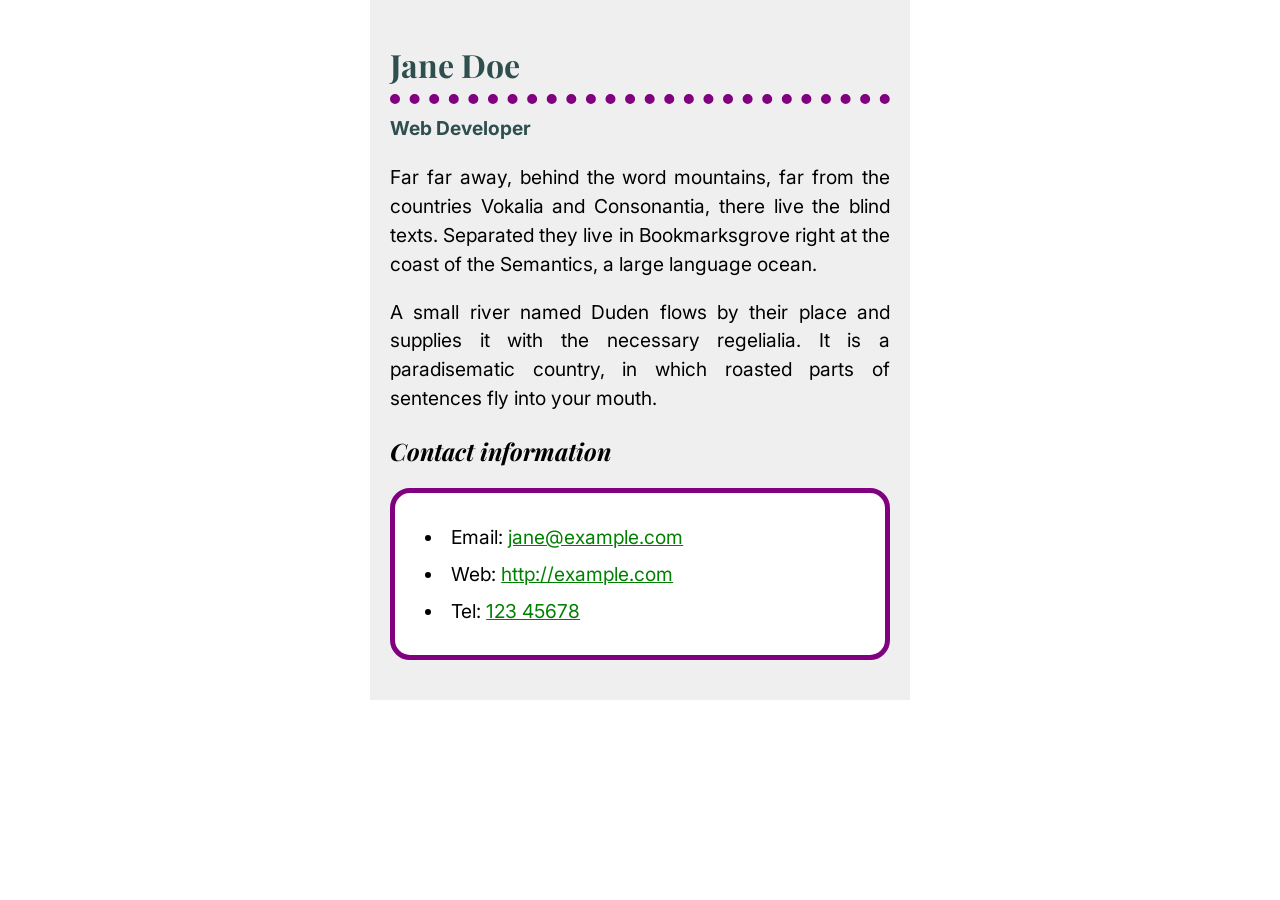
<file: Lab 3/part 1/index.html>
<!--
Name: Sultan Abu Shabab
File: Biography.html
Date: June 16, 2026
A biography of Jane Doe
-->
<!DOCTYPE html>
<html lang="en">
<head>
  <meta charset="utf-8">
<meta name="viewport" content="width=device-width, initial-scale=1.0">
  <title>Jane Doe Biography</title>
  <link rel="stylesheet" href="style.css">
</head>
<body>

  <h1>Jane Doe</h1>
  <div class="job-title">Web Developer</div>
  
  <p>Far far away, behind the word mountains, far from the countries Vokalia and Consonantia, there live the blind texts. Separated they live in Bookmarksgrove right at the coast of the Semantics, a large language ocean.</p>
  
  <p>A small river named Duden flows by their place and supplies it with the necessary regelialia. It is a paradisematic country, in which roasted parts of sentences fly into your mouth.</p>
  
  <h2>Contact information</h2>
  <ul>
    <li>Email: <a href="mailto:jane@example.com">jane@example.com</a></li>
    <li>Web: <a href="http://example.com">http://example.com</a></li>
    <li>Tel: <a href="tel:12345678">123 45678</a></li>
  </ul>

</body>
</html>
</file>
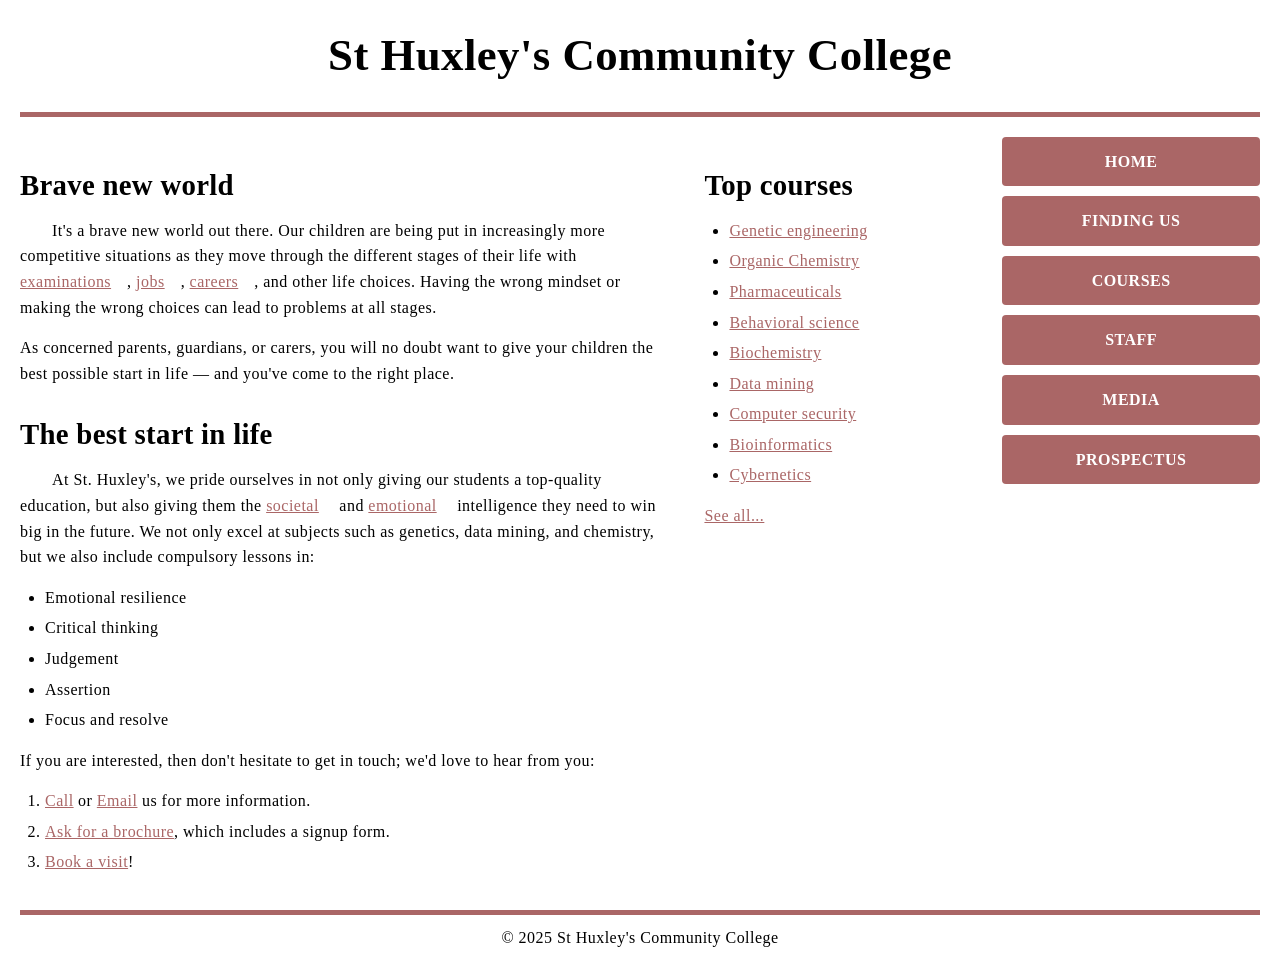
<file: Lab 3/Part 2/index.html>
<!--
Name: Sultan Abu Shabab
File: typesetting.html
Date: June 16, 2026
Typeset a community school's homepage
-->
<!doctype html>
<html lang="en-US">
  <head>
    <meta charset="utf-8" />
    <meta name="viewport" content="width=device-width, initial-scale=1.0" />
    <title>St Huxley's Community College</title>
    <link href="style.css" type="text/css" rel="stylesheet" />
  </head>
  <body>
    <header>
      <h1>St Huxley's Community College</h1>
    </header>

    <main>
      <section>
        <h2>Brave new world</h2>

        <p>
          It's a brave new world out there. Our children are being put in
          increasingly more competitive situations as they move through the
          different stages of their life with
          <a href="https://en.wikipedia.org/wiki/Examination">examinations</a>, 
          <a href="https://en.wikipedia.org/wiki/Jobs">jobs</a>,
          <a href="https://en.wikipedia.org/wiki/Career">careers</a>, and
          other life choices. Having the wrong mindset or making the wrong
          choices can lead to problems at all stages.
        </p>

        <p>
          As concerned parents, guardians, or carers, you will no doubt want
          to give your children the best possible start in life — and you've
          come to the right place.
        </p>

        <h2>The best start in life</h2>

        <p>
          At St. Huxley's, we pride ourselves in not only giving our students
          a top-quality education, but also giving them the
          <a href="https://en.wikipedia.org/wiki/Society">societal</a> and
          <a href="https://en.wikipedia.org/wiki/Emotion">emotional</a>
          intelligence they need to win big in the future. We not only excel
          at subjects such as genetics, data mining, and chemistry, but we
          also include compulsory lessons in:
        </p>

        <ul>
          <li>Emotional resilience</li>
          <li>Critical thinking</li>
          <li>Judgement</li>
          <li>Assertion</li>
          <li>Focus and resolve</li>
        </ul>

        <p>
          If you are interested, then don't hesitate to get in touch; we'd
          love to hear from you:
        </p>

        <ol>
          <li>
            <a href="#">Call</a> or <a href="#">Email</a> us for more
            information.
          </li>
          <li>
            <a href="#">Ask for a brochure</a>, which includes a signup form.
          </li>
          <li><a href="#">Book a visit</a>!</li>
        </ol>
      </section>

      <aside>
        <h2>Top courses</h2>

        <ul>
          <li><a href="#">Genetic engineering</a></li>
          <li><a href="#">Organic Chemistry</a></li>
          <li><a href="#">Pharmaceuticals</a></li>
          <li><a href="#">Behavioral science</a></li>
          <li><a href="#">Biochemistry</a></li>
          <li><a href="#">Data mining</a></li>
          <li><a href="#">Computer security</a></li>
          <li><a href="#">Bioinformatics</a></li>
          <li><a href="#">Cybernetics</a></li>
        </ul>

        <p><a href="#">See all...</a></p>
      </aside>

      <nav>
        <ul>
          <li><a href="#">Home</a></li>
          <li><a href="#">Finding us</a></li>
          <li><a href="#">Courses</a></li>
          <li><a href="#">Staff</a></li>
          <li><a href="#">Media</a></li>
          <li><a href="#">Prospectus</a></li>
        </ul>
      </nav>
    </main>

    <footer>
      <p>&copy; 2025 St Huxley's Community College</p>
    </footer>
  </body>
</html>
</file>
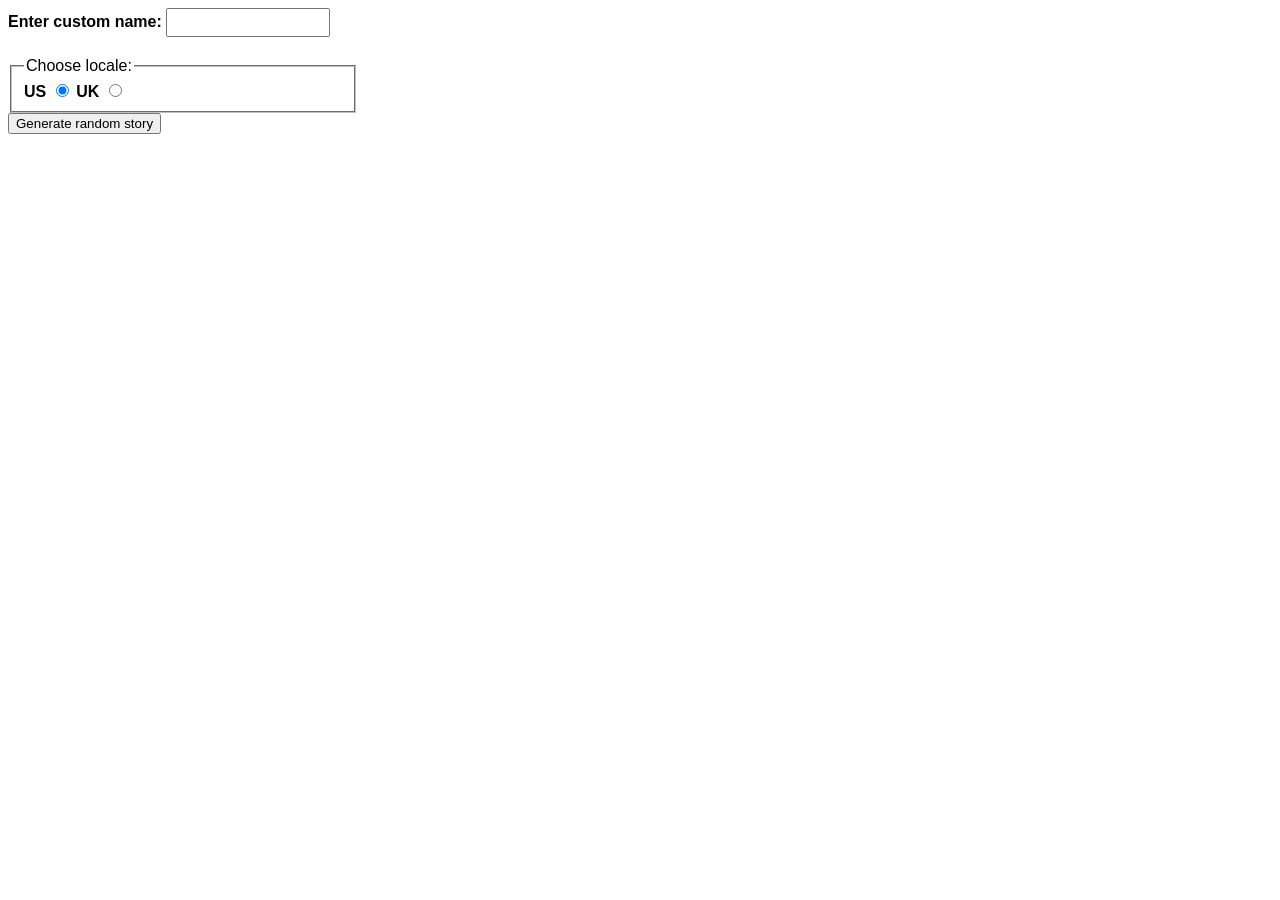
<file: Lab 4/Part 1/index.html>
<!--
Name: Sultan Abu Shabab
File: index.html
Date: 29 July 2026
Silly Story Generator application implementing interactive DOM manipulation and unit conversion.
-->
<!DOCTYPE html>
<html lang="en">
<head>
<meta charset="utf-8">
<meta name="viewport" content="width=device-width, initial-scale=1.0">
  <title>Silly Story Generator</title>
  <style>
    body {
      font-family: helvetica, sans-serif;
      width: 350px;
    }

    label {
      font-weight: bold;
    }

    div {
      padding-bottom: 20px;
    }

    input[type="text"] {
      padding: 5px;
      width: 150px;
    }

    p {
      background: #FFC107;
      color: #5D4037;
      padding: 10px;
      visibility: hidden;
    }
  </style>
</head>
<body>

  <div>
    <label for="custom-name">Enter custom name:</label>
    <input id="custom-name" type="text" placeholder="">
  </div>

  <fieldset>
    <legend>Choose locale:</legend>
    <label for="us">US</label>
    <input id="us" type="radio" name="uk-us" value="us" checked>
    <label for="uk">UK</label>
    <input id="uk" type="radio" name="uk-us" value="uk">
  </fieldset>

  <div>
    <button class="generate">Generate random story</button>
  </div>

  <p class="story"></p>

  <script src="main.js"></script>
</body>
</html>
</file>
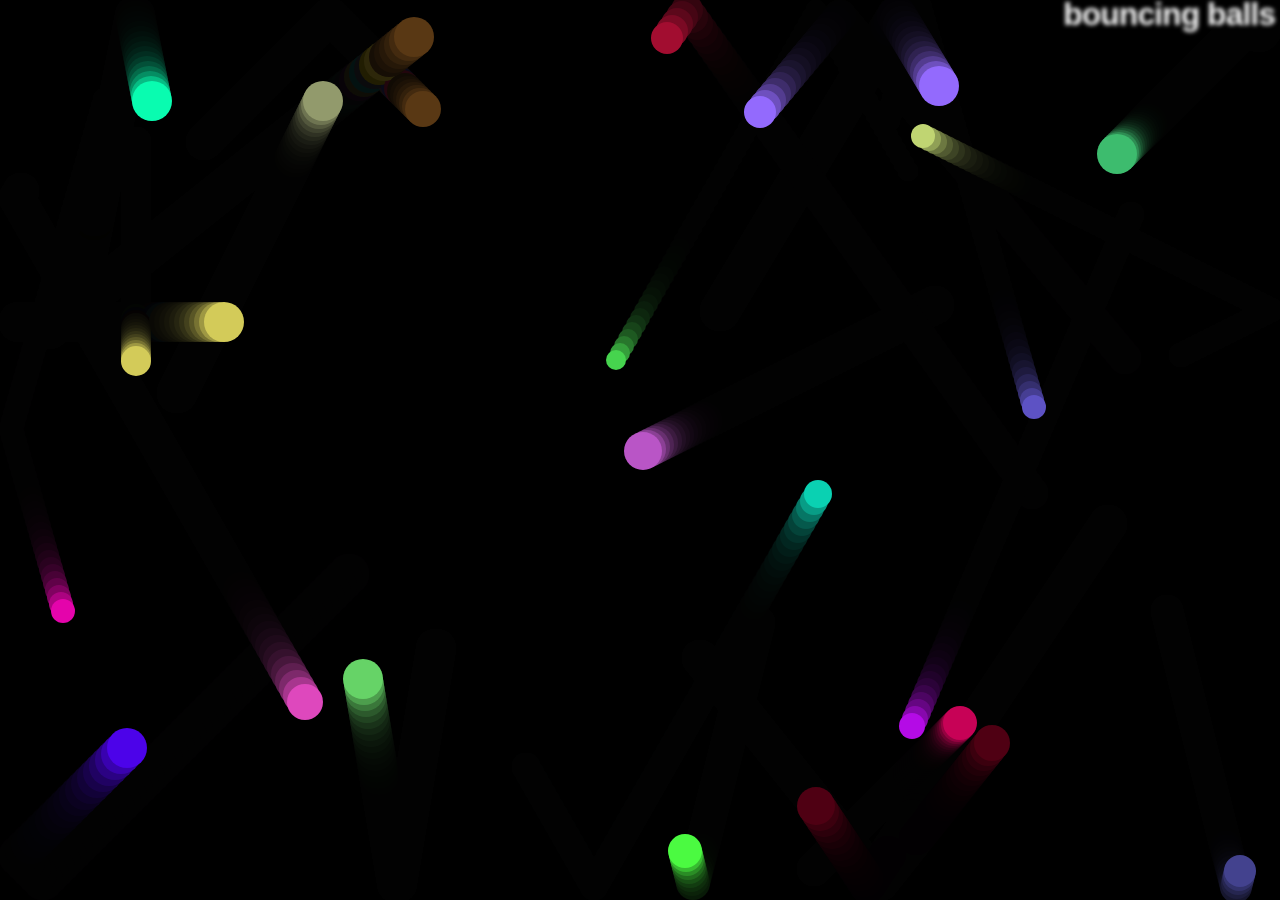
<file: Lab 4/Part 3/index.html>
<!--
Name: Sultan Abu Shabab
File: index.html
Date: 29 July 2026
Object building practice implementing canvas animations, OOP classes, and collision detection algorithms.
-->

<!DOCTYPE html>
<html lang="en-US">
  <head>
    <meta charset="utf-8">
    <meta name="viewport" content="width=device-width">
    <title>Bouncing balls</title>
    <link rel="stylesheet" href="style.css">
  </head>

  <body>
    <h1>bouncing balls</h1>
    <canvas></canvas>

    <script src="main.js"></script>
  </body>
</html>
</file>
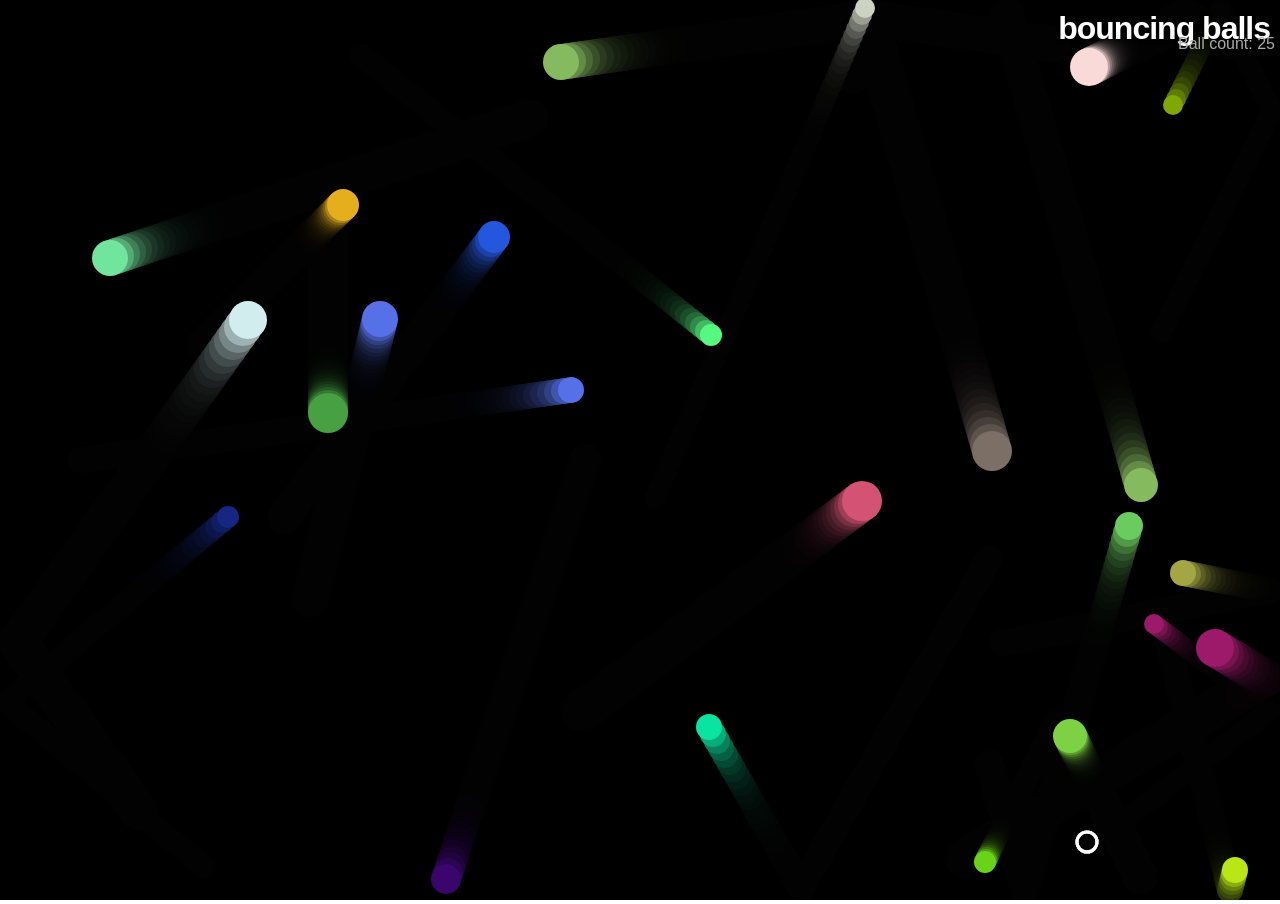
<file: Lab 4/Part 4/index.html>
<!--
Name: Sultan Abu Shabab
File: index.html
Date: 29 July 2026
Object-oriented JavaScript demo featuring class inheritance, keyboard control, collision detection, and score tracking.
-->
<!DOCTYPE html>
<html lang="en">
<head>
  <meta charset="utf-8">
  <meta name="viewport" content="width=device-width, initial-scale=1.0">
  <title>Bouncing balls</title>
  <link rel="stylesheet" href="style.css">
</head>
<body>
  <h1>bouncing balls</h1>
  <p>Ball count: </p>
  <canvas></canvas>

  <script src="main.js"></script>
</body>
</html>
</file>
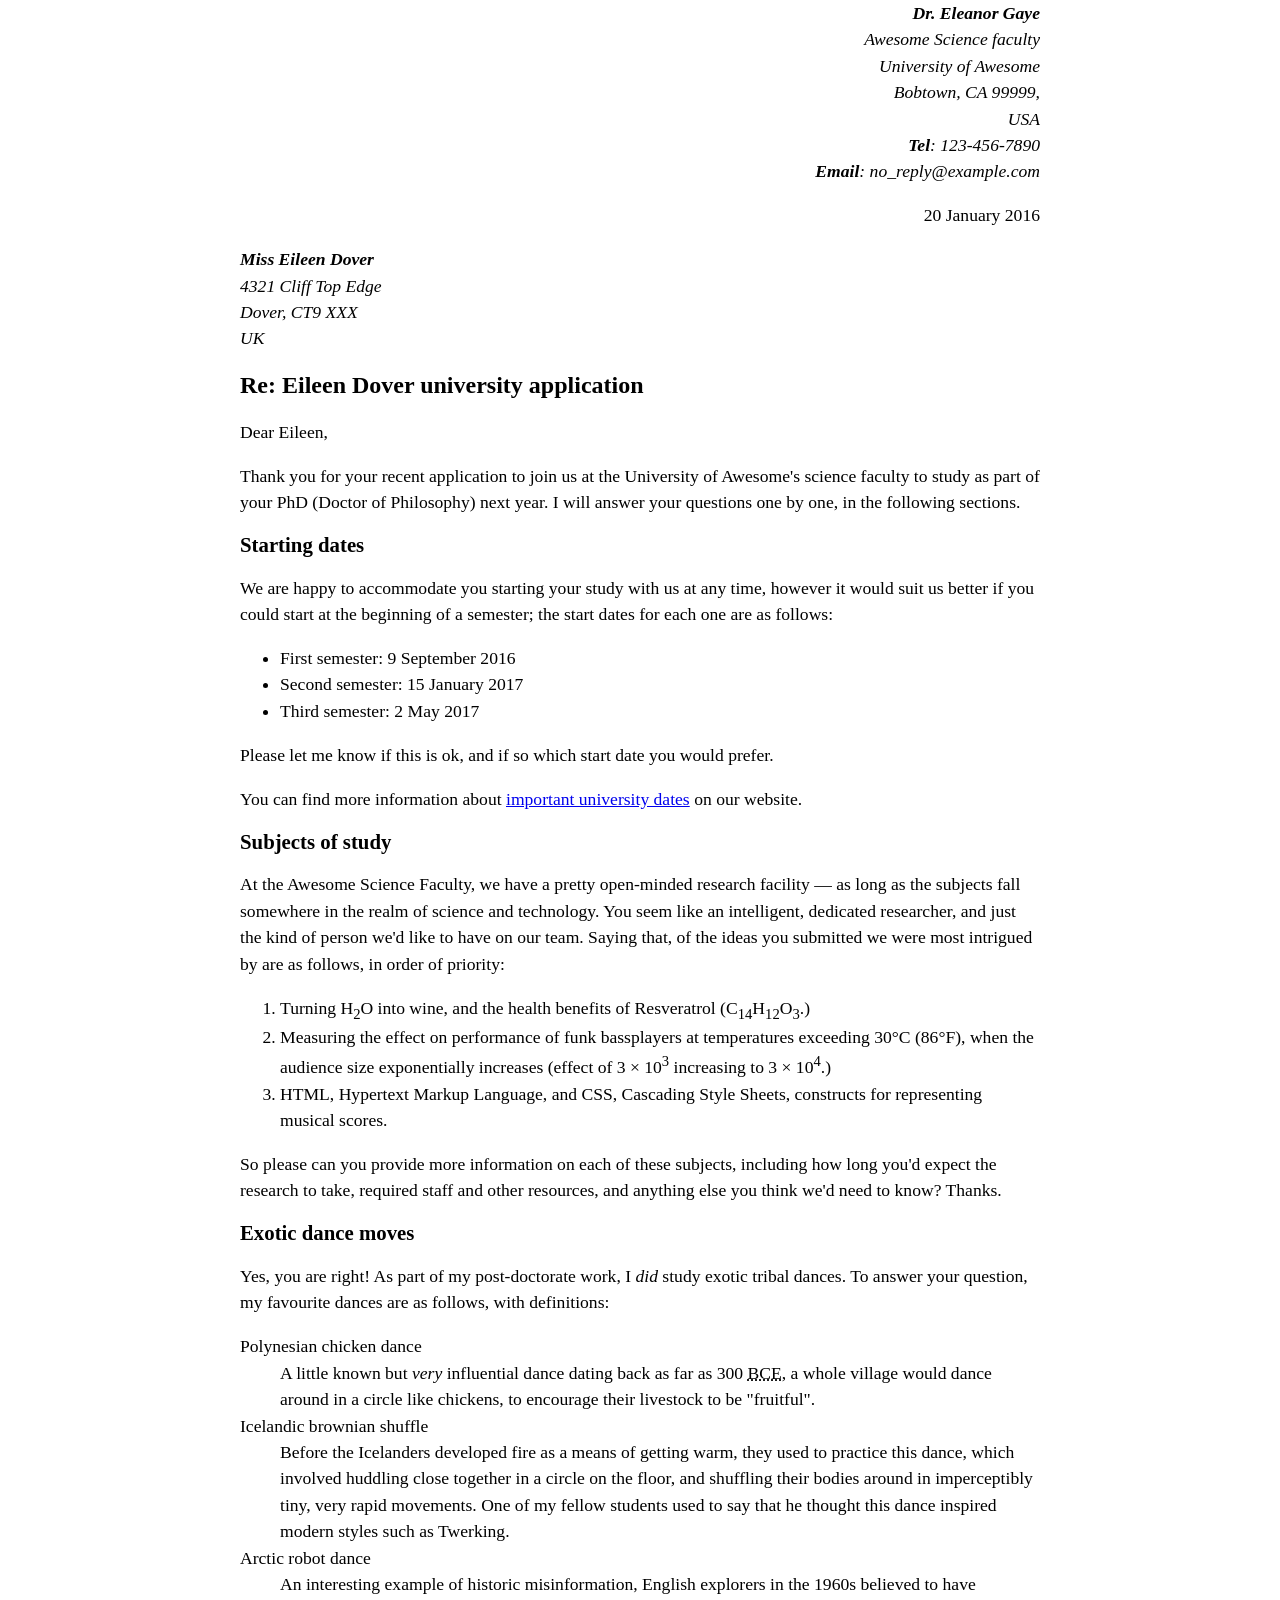
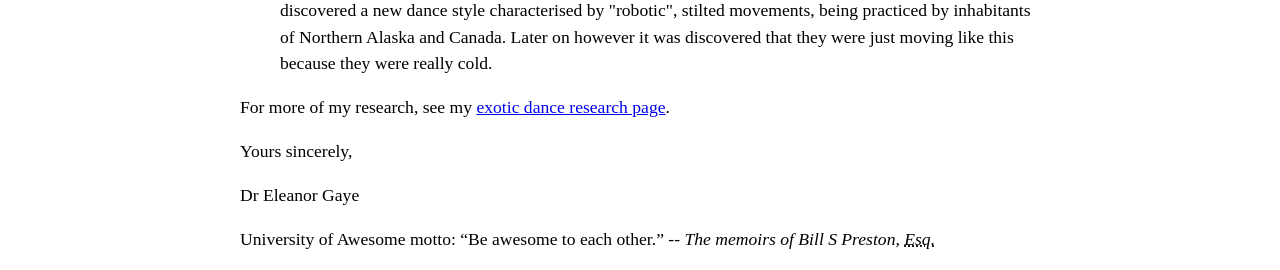
<file: lab1/part1/index.html>
<!--
Name: Sultan Abu Shabab
File: letter.html
Date: 22 May 2026
HTML markup of Eleanor Gaye's university application correspondence letter.
-->
<!DOCTYPE html>
<html lang="en-US">
  <head>
    <meta charset="utf-8">
    <meta name="author" content="Dr. Eleanor Gaye">
    <title>Awesome science application correspondence</title>
    <style>
      body {
        max-width: 800px;
        margin: 0 auto;
      }
      .sender-column {
        text-align: right;
      }
      h1 {
        font-size: 1.5em;
      }
      h2 {
        font-size: 1.3em;
      }
      p,ul,ol,dl,address {
        font-size: 1.1em;
      }
      p, li, dd, dt, address {
        line-height: 1.5;
      }
    </style>
  </head>
  <body>
    <article>
      <address class="sender-column">
        <strong>Dr. Eleanor Gaye</strong><br>
        Awesome Science faculty<br>
        University of Awesome<br>
        Bobtown, CA 99999,<br>
        USA<br>
        <strong>Tel</strong>: 123-456-7890<br>
        <strong>Email</strong>: no_reply@example.com
      </address>
      <p class="sender-column"><time datetime="2016-01-20">20 January 2016</time></p>
      <address>
        <strong>Miss Eileen Dover</strong><br>
        4321 Cliff Top Edge<br>
        Dover, CT9 XXX<br>
        UK
      </address>
      <h1>Re: Eileen Dover university application</h1>
      <p>Dear Eileen,</p>
      <p>Thank you for your recent application to join us at the University of Awesome's science faculty to study as part of your <abbr>PhD</abbr> (Doctor of Philosophy) next year. I will answer your questions one by one, in the following sections.</p>
      <h2>Starting dates</h2>
      <p>We are happy to accommodate you starting your study with us at any time, however it would suit us better if you could start at the beginning of a semester; the start dates for each one are as follows:</p>
      <ul>
        <li>First semester: <time datetime="2016-09-09">9 September 2016</time></li>
        <li>Second semester: <time datetime="2017-01-15">15 January 2017</time></li>
        <li>Third semester: <time datetime="2017-05-02">2 May 2017</time></li>
      </ul>
      <p>Please let me know if this is ok, and if so which start date you would prefer.</p>
      <p>You can find more information about <a href="http://www.example.com" title="table of awesome university important dates">important university dates</a> on our website.</p>
      <h2>Subjects of study</h2>
      <p>At the Awesome Science Faculty, we have a pretty open-minded research facility — as long as the subjects fall somewhere in the realm of science and technology. You seem like an intelligent, dedicated researcher, and just the kind of person we'd like to have on our team. Saying that, of the ideas you submitted we were most intrigued by are as follows, in order of priority:</p>
      <ol>
        <li>Turning H<sub>2</sub>O into wine, and the health benefits of Resveratrol (C<sub>14</sub>H<sub>12</sub>O<sub>3</sub>.)</li>
        <li>Measuring the effect on performance of funk bassplayers at temperatures exceeding 30°C (86°F), when the audience size exponentially increases (effect of 3 × 10<sup>3</sup> increasing to 3 × 10<sup>4</sup>.)</li>
        <li><abbr>HTML</abbr>, Hypertext Markup Language, and <abbr>CSS</abbr>, Cascading Style Sheets, constructs for representing musical scores.</li>
      </ol>
      <p>So please can you provide more information on each of these subjects, including how long you'd expect the research to take, required staff and other resources, and anything else you think we'd need to know? Thanks.</p>
      <h2>Exotic dance moves</h2>
      <p>Yes, you are right! As part of my post-doctorate work, I <em>did</em> study exotic tribal dances. To answer your question, my favourite dances are as follows, with definitions:</p>
      <dl>
        <dt>Polynesian chicken dance</dt>
        <dd>A little known but <em>very</em> influential dance dating back as far as 300 <abbr title="Before Common Era">BCE</abbr>, a whole village would dance around in a circle like chickens, to encourage their livestock to be "fruitful".</dd>
        <dt>Icelandic brownian shuffle</dt>
        <dd>Before the Icelanders developed fire as a means of getting warm, they used to practice this dance, which involved huddling close together in a circle on the floor, and shuffling their bodies around in imperceptibly tiny, very rapid movements. One of my fellow students used to say that he thought this dance inspired modern styles such as Twerking.</dd>
        <dt>Arctic robot dance</dt>
        <dd>An interesting example of historic misinformation, English explorers in the 1960s believed to have discovered a new dance style characterised by "robotic", stilted movements, being practiced by inhabitants of Northern Alaska and Canada. Later on however it was discovered that they were just moving like this because they were really cold.</dd>
      </dl>
      <p>For more of my research, see my <a href="http://www.example.com" aria-label="Dr Gaye's exotic dance research">exotic dance research page</a>.</p>
      <p>Yours sincerely,</p>
      <p>Dr Eleanor Gaye</p>
      <p>University of Awesome motto: <q>Be awesome to each other.</q> -- <cite>The memoirs of Bill S Preston, <abbr title="Esquire">Esq.</abbr></cite></p>
    </article>
  </body>
</html>
</file>
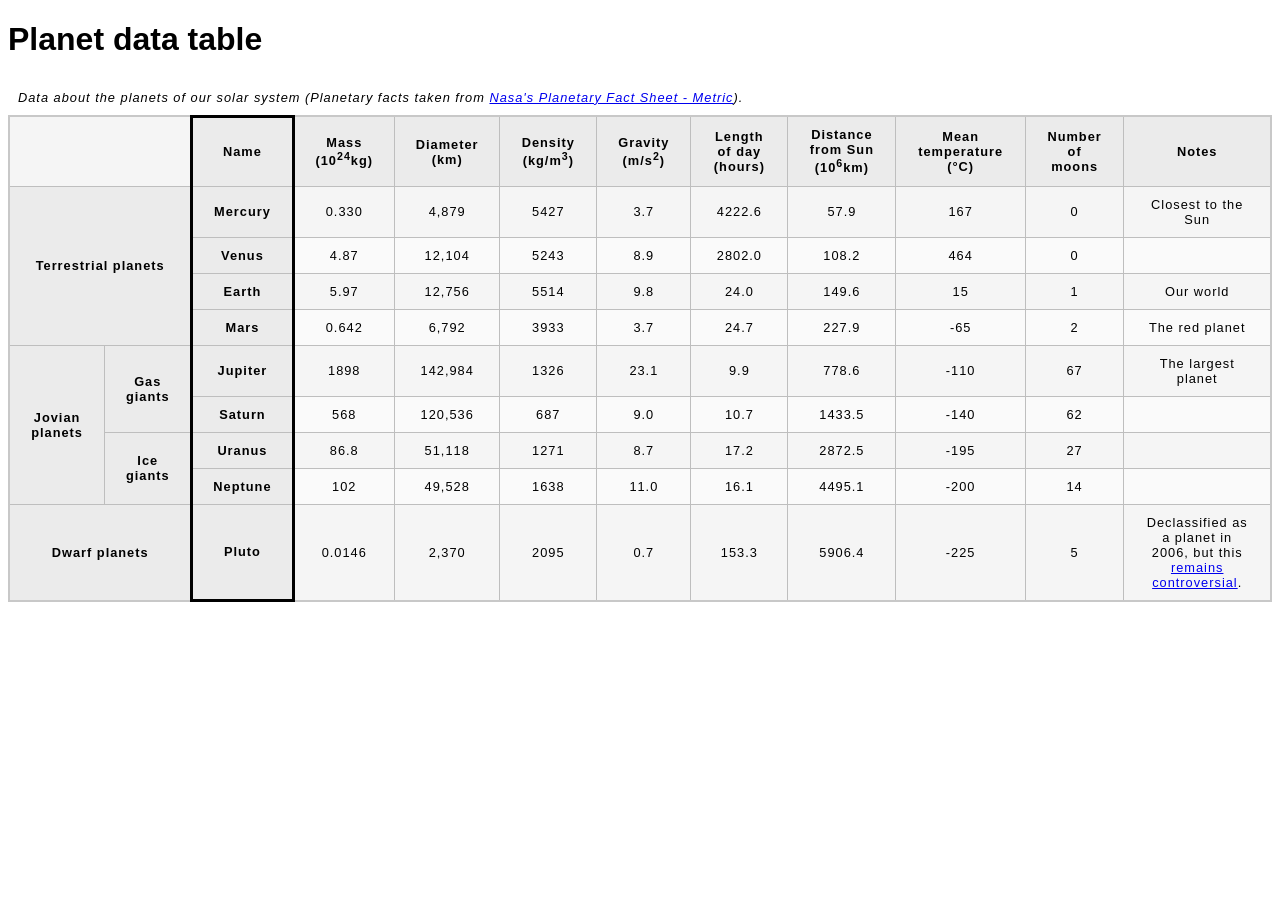
<file: lab2/part2/index.html>
<!DOCTYPE html>
<html lang="en">
  <head>
    <!--
Name: Sultan Abu Shabab
File: index.html
Date: 5 June 2026
HTML markup for a table of planet data
-->
    <meta charset="utf-8" />
    <meta name="viewport" content="width=device-width" />
    <title>Planet data table</title>
    <link href="style.css" rel="stylesheet" type="text/css" />
  </head>
  <body>
    <h1>Planet data table</h1>

<table>
  <caption>
    Data about the planets of our solar system (Planetary facts taken from
    <a href="https://nssdc.gsfc.nasa.gov/planetary/factsheet/"
      >Nasa's Planetary Fact Sheet - Metric</a
    >).
  </caption>
  <colgroup>
    <col span="2" />
    <col class="column-border" />
    <col span="9" />
  </colgroup>
  <thead>
    <tr>
      <td colspan="2"></td>
      <th scope="col">Name</th>
      <th scope="col">Mass (10<sup>24</sup>kg)</th>
      <th scope="col">Diameter (km)</th>
      <th scope="col">Density (kg/m<sup>3</sup>)</th>
      <th scope="col">Gravity (m/s<sup>2</sup>)</th>
      <th scope="col">Length of day (hours)</th>
      <th scope="col">Distance from Sun (10<sup>6</sup>km)</th>
      <th scope="col">Mean temperature (°C)</th>
      <th scope="col">Number of moons</th>
      <th scope="col">Notes</th>
    </tr>
  </thead>
  <tbody>
    <tr>
      <th rowspan="4" colspan="2" scope="rowgroup">Terrestrial planets</th>
      <th scope="row">Mercury</th>
      <td>0.330</td>
      <td>4,879</td>
      <td>5427</td>
      <td>3.7</td>
      <td>4222.6</td>
      <td>57.9</td>
      <td>167</td>
      <td>0</td>
      <td>Closest to the Sun</td>
    </tr>
    <tr>
      <th scope="row">Venus</th>
      <td>4.87</td>
      <td>12,104</td>
      <td>5243</td>
      <td>8.9</td>
      <td>2802.0</td>
      <td>108.2</td>
      <td>464</td>
      <td>0</td>
      <td></td>
    </tr>
    <tr>
      <th scope="row">Earth</th>
      <td>5.97</td>
      <td>12,756</td>
      <td>5514</td>
      <td>9.8</td>
      <td>24.0</td>
      <td>149.6</td>
      <td>15</td>
      <td>1</td>
      <td>Our world</td>
    </tr>
    <tr>
      <th scope="row">Mars</th>
      <td>0.642</td>
      <td>6,792</td>
      <td>3933</td>
      <td>3.7</td>
      <td>24.7</td>
      <td>227.9</td>
      <td>-65</td>
      <td>2</td>
      <td>The red planet</td>
    </tr>
    <tr>
      <th rowspan="4" scope="rowgroup">Jovian planets</th>
      <th rowspan="2" scope="rowgroup">Gas giants</th>
      <th scope="row">Jupiter</th>
      <td>1898</td>
      <td>142,984</td>
      <td>1326</td>
      <td>23.1</td>
      <td>9.9</td>
      <td>778.6</td>
      <td>-110</td>
      <td>67</td>
      <td>The largest planet</td>
    </tr>
    <tr>
      <th scope="row">Saturn</th>
      <td>568</td>
      <td>120,536</td>
      <td>687</td>
      <td>9.0</td>
      <td>10.7</td>
      <td>1433.5</td>
      <td>-140</td>
      <td>62</td>
      <td></td>
    </tr>
    <tr>
      <th rowspan="2" scope="rowgroup">Ice giants</th>
      <th scope="row">Uranus</th>
      <td>86.8</td>
      <td>51,118</td>
      <td>1271</td>
      <td>8.7</td>
      <td>17.2</td>
      <td>2872.5</td>
      <td>-195</td>
      <td>27</td>
      <td></td>
    </tr>
    <tr>
      <th scope="row">Neptune</th>
      <td>102</td>
      <td>49,528</td>
      <td>1638</td>
      <td>11.0</td>
      <td>16.1</td>
      <td>4495.1</td>
      <td>-200</td>
      <td>14</td>
      <td></td>
    </tr>
    <tr>
      <th colspan="2" scope="rowgroup">Dwarf planets</th>
      <th scope="row">Pluto</th>
      <td>0.0146</td>
      <td>2,370</td>
      <td>2095</td>
      <td>0.7</td>
      <td>153.3</td>
      <td>5906.4</td>
      <td>-225</td>
      <td>5</td>
      <td>
        Declassified as a planet in 2006, but this
        <a
          href="https://www.usatoday.com/story/tech/2014/10/02/pluto-planet-solar-system/16578959/"
          >remains controversial</a
        >.
      </td>
    </tr>
  </tbody>
</table>
</file>
<file: Lab 3/part 1/style.css>
/*
Name: Sultan Abu Shabab
File: style.css
Date: 16 June 2026
Custom biography stylesheets establishing box models and layout typography.
INFT1206 – Web Development Fundamentals
*/

@import url('https://fonts.googleapis.com/css2?family=Inter:wght@400;700&family=Playfair+Display:ital,wght@0,700;1,400&display=swap');

html {
  background-color: white;
}

body {
  font-family: 'Inter', sans-serif;
  font-size: 1.2em;
  line-height: 1.5;
  padding: 20px;
  width: 500px;
  background-color: #efefef;
  margin: 0 auto;
}

/* Heading 1 Styles */
h1 {
  font-family: 'Playfair Display', serif;
  color: darkslategray;
  border-bottom: 10px dotted purple;
  font-size: 2rem;
  padding-bottom: 5px;
  margin-bottom: 10px;
}

/* Heading 2 Styles */
h2 {
  font-family: 'Playfair Display', serif;
  font-style: italic;
  font-size: 1.5rem;
  margin-top: 20px;
  margin-bottom: 10px;
}

/* Class Selector Style */
.job-title {
  color: darkslategray;
  font-weight: bold;
  margin-bottom: 20px;
}

/* Paragraph spacing */
p {
  margin-bottom: 15px;
  text-align: justify;
}

/* Contact List Card Layout */
ul {
  background-color: white;
  border: 5px solid purple;
  padding: 30px;
  border-radius: 20px;
  list-style-position: inside;
}

ul li {
  margin-bottom: 8px;
}

ul li:last-child {
  margin-bottom: 0;
}

/* Link Base Configurations */
a {
  color: green;
  text-decoration: underline;
  transition: all 0.2s ease;
}

/* Interactive Link Hover and Focus States */
a:hover, a:focus {
  color: darkgreen;
  text-decoration: none;
}
</file>
<file: Lab 3/Part 2/style.css>
/*
Name: Sultan Abu Shabab
File: style.css
Date: 16 June 2026
Custom typeset community school Homepage
INFT1206 – Web Development Fundamentals
*/
/* General setup */
* {
  box-sizing: border-box;
}

body {
  margin: 0 auto;
  padding: 0 20px;
  min-width: 980px;
  max-width: 1400px;
}

/* Layout */
main {
  display: grid;
  grid-template-columns: 5fr 2fr 2fr;
  gap: 40px;
  padding: 20px 0;
}

/* header and footer */
header {
  border-bottom: 5px solid #aa6666;
}

footer {
  border-top: 5px solid #aa6666;
}

footer p {
  text-align: center;
}


@import url('https://fonts.googleapis.com/css2?family=Inter:serif&family=Playfair+Display:wght@700;900&display=swap');

html {
  font-size: 16px;
}

body {
  font-family: 'Inter', Georgia, serif;
  font-size: 1rem;
  line-height: 1.6;
  letter-spacing: 0.03em;
}

h1, h2, h3 {
  font-family: 'Playfair Display', Times, serif;
  letter-spacing: 0.01em;
}

h1 {
  font-size: 2.8rem;
  text-align: center;
  margin: 20px 0;
}

h2 {
  font-size: 1.8rem;
  margin-top: 25px;
  margin-bottom: 0 !important;
}

section h2 + p {
  text-indent: 2rem;
}

p {
  margin-top: 10px;
  margin-bottom: 15px;
}

a:link, a:visited {
  color: #aa6666;
  text-decoration: underline; 
  outline: none; 
}

a:hover, a:focus {
  color: #7d4444;
  text-decoration: none;
  outline: none;
}

a:active {
  color: #dc2626;
  font-weight: bold;
}

a[href^="http"]::after {
  content: "";
  display: inline-block;
  width: 12px;
  height: 12px;
  margin-left: 4px;
  background-image: url('https://mdn.github.io/shared-assets/images/examples/external-link-52.png');
  background-size: contain;
  background-repeat: no-repeat;
  vertical-align: middle;
}

ul, ol {
  line-height: 1.6;
  margin-top: 10px;
  margin-bottom: 15px;
  padding-left: 25px;
}

li {
  margin-bottom: 5px;
}

nav ul {
  list-style-type: none;
  padding: 0;
  margin: 0;
}

nav ul li {
  margin-bottom: 10px;
}

nav ul li a {
  display: block;
  width: 100%;
  padding: 12px 10px;
  background-color: #aa6666;
  color: #ffffff !important;
  font-family: 'Playfair Display', serif; 
  font-weight: 700;
  text-align: center; 
  text-transform: uppercase; 
  text-decoration: none !important;
  border-radius: 4px;
  transition: background-color 0.2s ease;
}

nav ul li a:hover, nav ul li a:focus {
  background-color: #7d4444;
  color: #ffffff !important;
}
</file>
<file: Lab 4/Part 3/style.css>
html, body {
  margin: 0;
}

html {
  font-family: 'Helvetica Neue', Helvetica, Arial, sans-serif;
  height: 100%;
}

body {
  overflow: hidden;
  height: inherit;
}

h1 {
  font-size: 2rem;
  letter-spacing: -1px;
  position: absolute;
  margin: 0;
  top: -4px;
  right: 5px;

  color: transparent;
  text-shadow: 0 0 4px white;
}
</file>
<file: Lab 4/Part 4/style.css>
html, body {
  margin: 0;
}

html {
  font-family: sans-serif;
  height: 100%;
}

body {
  height: inherit;
  overflow: hidden;
}

h1 {
  font-size: 2rem;
  letter-spacing: -1px;
  position: absolute;
  margin: 0;
  top: 10px;
  right: 10px;
  color: #fff;
  text-shadow: 0 0 4px rgba(0, 0, 0, 0.8);
}

p {
  position: absolute;
  margin: 0;
  top: 35px;
  right: 5px;
  color: #aaaaaa;
}
</file>
<file: lab2/part2/style.css>
html {
  font-family: sans-serif;
}

table {
  border-collapse: collapse;
  border: 2px solid rgb(200, 200, 200);
  letter-spacing: 1px;
  font-size: 0.8rem;
  margin: 20px auto; /* Centers the table layout smoothly on the screen */
}

td,
th {
  border: 1px solid rgb(190, 190, 190);
  padding: 10px 20px;
}

th {
  background-color: rgb(235, 235, 235);
  font-weight: bold;
}

td {
  text-align: center;
}

/* Zebra striping data table structural rules */
tr:nth-child(even) td {
  background-color: rgb(250, 250, 250);
}

tr:nth-child(odd) td {
  background-color: rgb(245, 245, 245);
}

caption {
  padding: 10px;
  font-style: italic;
  text-align: left;
}

/* Targets Column 3 cleanly to form the vertical black frame box */
.column-border {
  border: 3px solid black;
}
</file>
